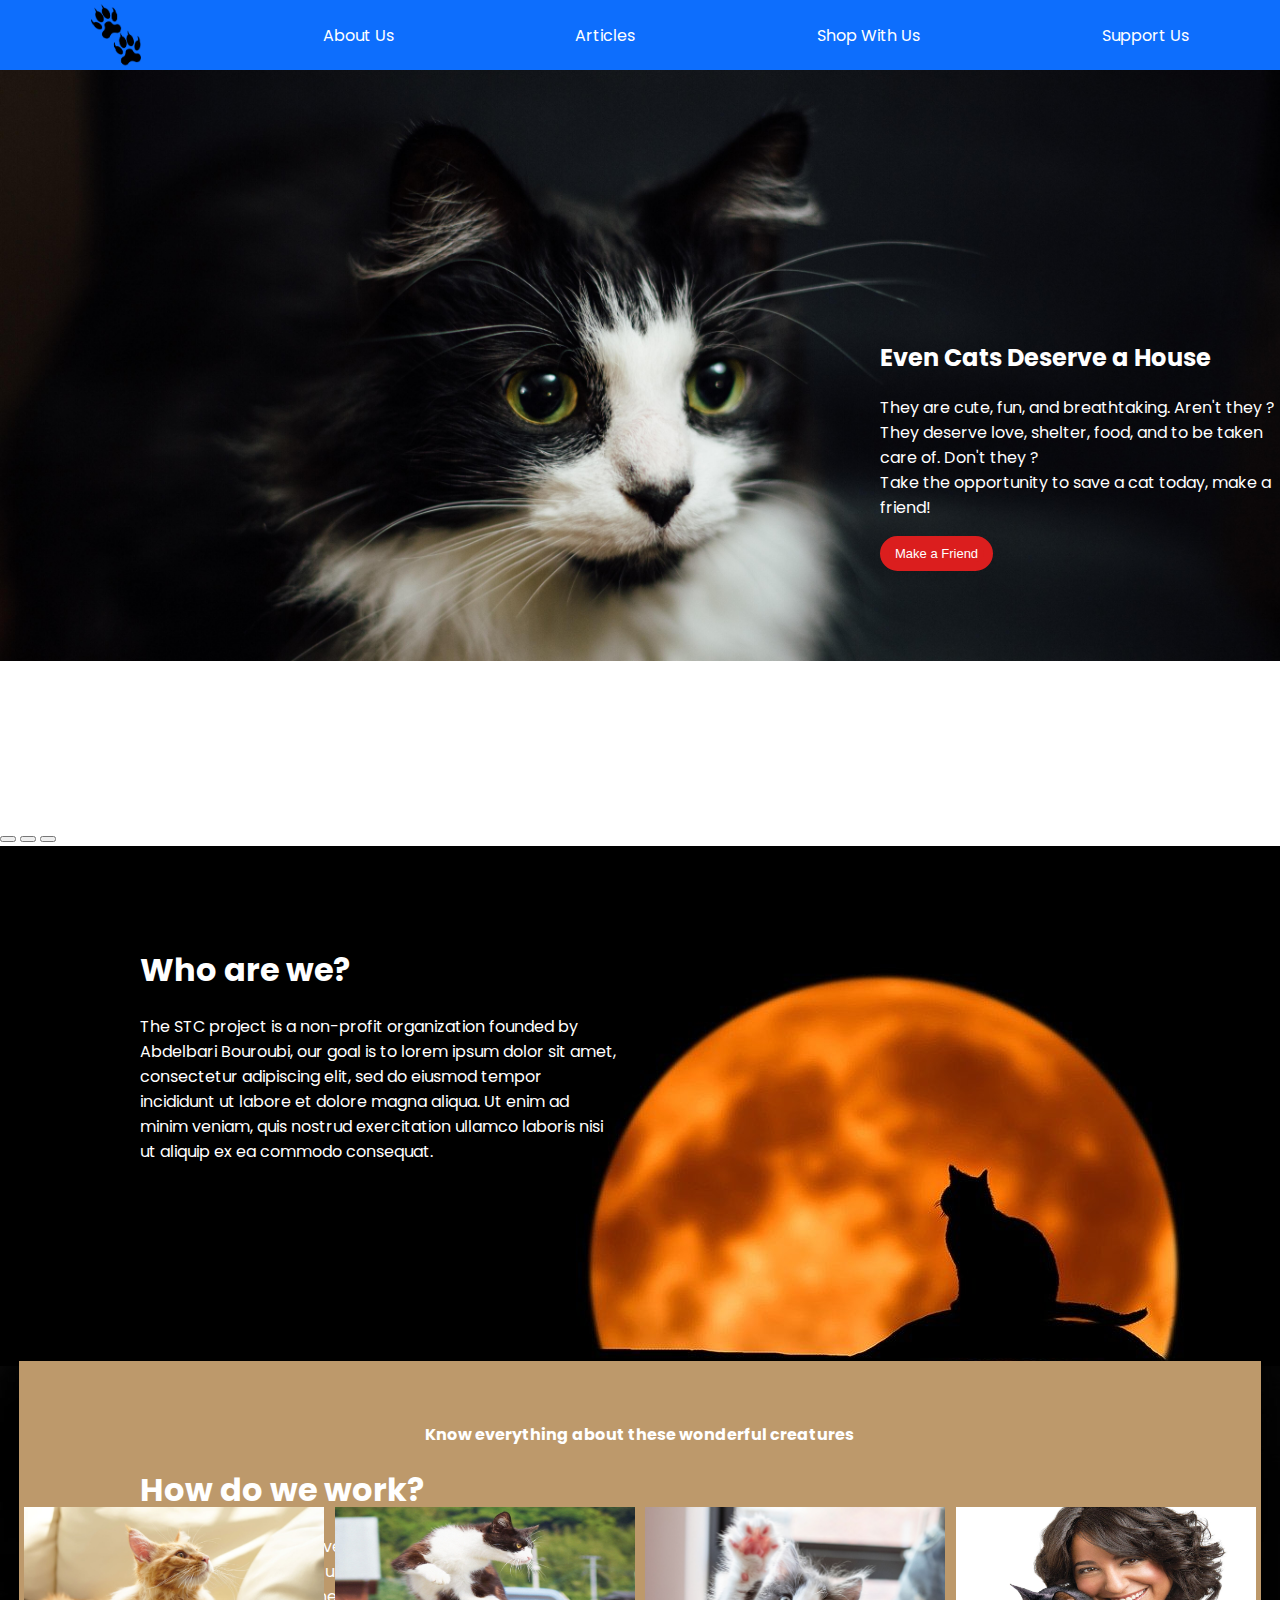
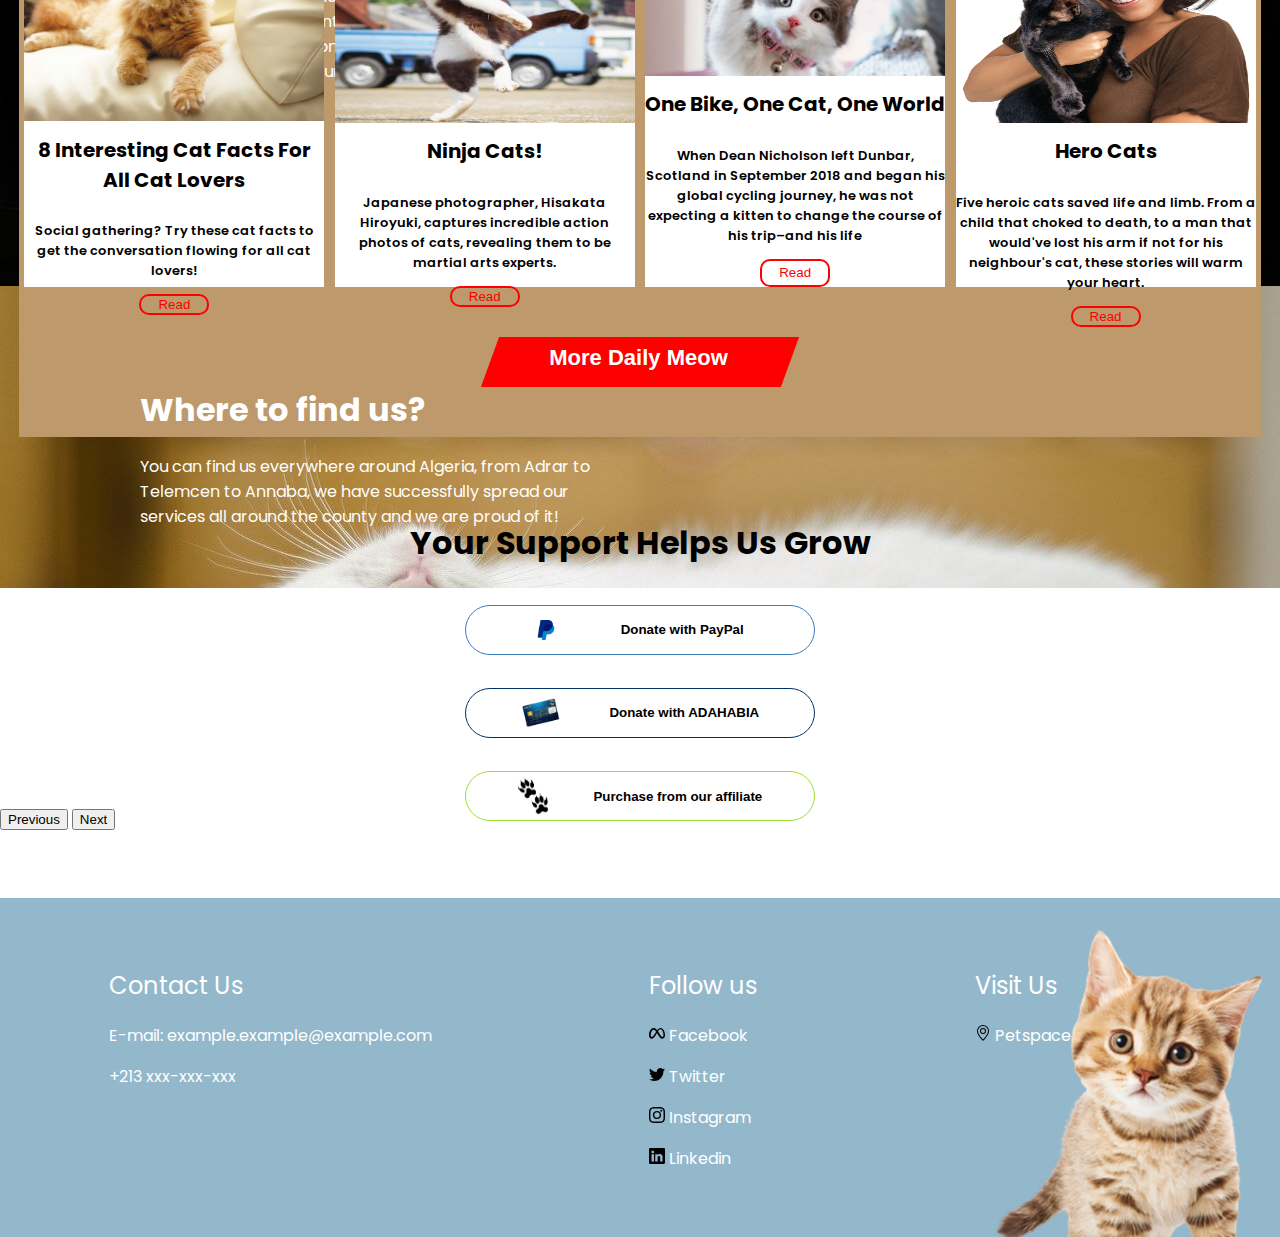
<file: index.html>
<html>
  <head>
    <title>STC project</title>
    <link
      href="https://cdn.jsdelivr.net/npm/bootstrap@5.1.3/dist/css/bootstrap.min.css"
      rel="stylesheet"
      integrity="sha384-1BmE4kWBq78iYhFldvKuhfTAU6auU8tT94WrHftjDbrCEXSU1oBoqyl2QvZ6jIW3"
      crossorigin="anonymous"
    />
    <link rel="icon" href="images/icon.png" />
    <link rel="stylesheet" href="index.css" />
    <link rel="stylesheet" href="footer.css" />
    <link rel="preconnect" href="https://fonts.googleapis.com" />
    <link rel="preconnect" href="https://fonts.gstatic.com" crossorigin />
    <link
      href="https://fonts.googleapis.com/css2?family=Poppins&display=swap"
      rel="stylesheet"
    />
  </head>

  <body>
    <div class="head">
      <nav>
        <a href="index.html">
          <img style="width: 50px" src="images/paws.png" alt="" />
        </a>
        <a class="navcontent" href="#aboutus">About Us</a>
        <a class="navcontent" href="#Articles">Articles</a>
        <a class="navcontent" href="shop.html">Shop With Us</a>
        <a class="navcontent" href="#supportus">Support Us</a>
      </nav>
      <div class="headtwo">
        <h2 style="color: white">Even Cats Deserve a House</h2>
        <p style="color: white">
          They are cute, fun, and breathtaking. Aren't they ?
          <br />
          They deserve love, shelter, food, and to be taken care of. Don't they
          ?
          <br />
          Take the opportunity to save a cat today, make a friend!
        </p>
        <button
          onclick="window.location.href = 'animal-list.html'"
          class="friend"
        >
          Make a Friend
        </button>
      </div>
    </div>

    <!--about us page-->

    <div id="aboutus">
      <div
        id="carouselExampleIndicators"
        class="carousel slide"
        data-bs-ride="carousel"
      >
        <div class="carousel-indicators">
          <button
            type="button"
            data-bs-target="#carouselExampleIndicators"
            data-bs-slide-to="0"
            class="active"
            aria-current="true"
            aria-label="Slide 1"
          ></button>
          <button
            type="button"
            data-bs-target="#carouselExampleIndicators"
            data-bs-slide-to="1"
            aria-label="Slide 2"
          ></button>
          <button
            type="button"
            data-bs-target="#carouselExampleIndicators"
            data-bs-slide-to="2"
            aria-label="Slide 3"
          ></button>
        </div>
        <div class="carousel-inner">
          <div class="carousel-item active">
            <div
              style="
                background-image: url(images/aboutus/moon.jpg);
                width: 100%;
                height: 100%;
                color: white;
              "
            >
              <h1 style="margin: 0px 0 0 140px; padding: 100px 0 0 0">
                Who are we?
              </h1>
              <p style="margin: 20px 0 0 140px; width: 480px">
                The STC project is a non-profit organization founded by
                Abdelbari Bouroubi, our goal is to lorem ipsum dolor sit amet,
                consectetur adipiscing elit, sed do eiusmod tempor incididunt ut
                labore et dolore magna aliqua. Ut enim ad minim veniam, quis
                nostrud exercitation ullamco laboris nisi ut aliquip ex ea
                commodo consequat.
              </p>
            </div>
          </div>
          <div class="carousel-item">
            <div
              style="
                background-image: url(images/aboutus/how.jpg);
                width: 100%;
                height: 100%;
                color: white;
              "
            >
              <h1 style="margin: 0px 0 0 140px; padding: 100px 0 0 0">
                How do we work?
              </h1>
              <p style="margin: 20px 0 0 140px; width: 480px">
                We collect stray cats everywhere around Algeria then provide
                them a shelter until someone adopts them, we DO NOT sell them
                and will never encourage such act, we don't get rid of them
                either until they find a partner, we also lorem ipsum dolor sit
                amet, consectetur adipiscing elit, sed do eiusmod tempor
                incididunt ut labore et dolore magna aliqua.
              </p>
            </div>
          </div>
          <div class="carousel-item">
            <div
              style="
                background-image: url(images/aboutus/where.jpg);
                width: 100%;
                height: 100%;
                color: white;
              "
            >
              <h1 style="margin: 0px 0 0 140px; padding: 100px 0 0 0">
                Where to find us?
              </h1>
              <p style="margin: 20px 0 0 140px; width: 480px">
                You can find us everywhere around Algeria, from Adrar to
                Telemcen to Annaba, we have successfully spread our services all
                around the county and we are proud of it!
              </p>
            </div>
          </div>
        </div>
        <button
          class="carousel-control-prev"
          type="button"
          data-bs-target="#carouselExampleIndicators"
          data-bs-slide="prev"
        >
          <span class="carousel-control-prev-icon" aria-hidden="true"></span>
          <span class="visually-hidden">Previous</span>
        </button>
        <button
          class="carousel-control-next"
          type="button"
          data-bs-target="#carouselExampleIndicators"
          data-bs-slide="next"
        >
          <span class="carousel-control-next-icon" aria-hidden="true"></span>
          <span class="visually-hidden">Next</span>
        </button>
      </div>
    </div>

    <div class="news" id="Articles">
      <h4 style="text-align: center; color: white">
        Know everything about these wonderful creatures
      </h4>
      <div class="newsletter">
        <!-- first -->
        <div class="news1">
          <img style="width: 100%; height: 216px" src="images/news/cat.jpg" />
          <h1 style="font-weight: bold; font-size: 20px; text-align: center">
            8 Interesting Cat Facts For All Cat Lovers
          </h1>
          <p style="text-align: center; font-size: 13px; font-weight: 600">
            Social gathering? Try these cat facts to get the conversation
            flowing for all cat lovers!
          </p>
          <button
            onclick="window.open('https://moderncat.com/articles/8-interesting-cat-facts-for-all-cat-lovers/')"
            style="
              border: solid red 2px;
              border-radius: 10px;
              background-color: transparent;
              width: 70px;
              height: 35px;
              color: red;
            "
          >
            Read
          </button>
        </div>
        <!-- second -->
        <div class="news1">
          <img style="width: 100%; height: 216px" src="images/news/ninja.jpg" />
          <h1 style="font-weight: bold; font-size: 20px; text-align: center">
            Ninja Cats!
          </h1>
          <p style="text-align: center; font-size: 13px; font-weight: 600">
            Japanese photographer, Hisakata Hiroyuki, captures incredible action
            photos of cats, revealing them to be martial arts experts.
          </p>
          <button
            onclick="window.open('https://moderncat.com/articles/ninja-cats/')"
            style="
              border: solid red 2px;
              border-radius: 10px;
              background-color: transparent;
              width: 70px;
              height: 35px;
              color: red;
            "
          >
            Read
          </button>
        </div>
        <!-- third -->
        <div class="news1">
          <img style="width: 100%; height: 216px" src="images/news/bike.jpg" />
          <h1 style="font-weight: bold; font-size: 20px; text-align: center">
            One Bike, One Cat, One World
          </h1>
          <p style="text-align: center; font-size: 13px; font-weight: 600">
            When Dean Nicholson left Dunbar, Scotland in September 2018 and
            began his global cycling journey, he was not expecting a kitten to
            change the course of his trip–and his life
          </p>
          <button
            onclick="window.open('https://moderncat.com/articles/one-bike-one-cat-one-world/')"
            style="
              border: solid red 2px;
              border-radius: 10px;
              background-color: transparent;
              width: 70px;
              height: 35px;
              color: red;
            "
          >
            Read
          </button>
        </div>
        <!-- forth -->
        <div class="news1">
          <img style="width: 100%; height: 216px" src="images/news/hero.jpg" />
          <h1 style="font-weight: bold; font-size: 20px; text-align: center">
            Hero Cats
          </h1>
          <p style="text-align: center; font-size: 13px; font-weight: 600">
            Five heroic cats saved life and limb. From a child that choked to
            death, to a man that would've lost his arm if not for his
            neighbour's cat, these stories will warm your heart.
          </p>
          <button
            style="
              border: solid red 2px;
              border-radius: 10px;
              background-color: transparent;
              width: 70px;
              height: 35px;
              color: red;
            "
            onclick="window.open('https://moderncat.com/articles/hero-cats/')"
          >
            Read
          </button>
        </div>
      </div>
      <div class="newsbtn">
        <button
          onclick="window.open('https://moderncat.com/articles/category/daily-meow/')"
        ></button>
      </div>
    </div>

    <!--support us-->

    <div id="supportus">
      <h1 style="text-align: center; padding: 60px 0 0 0">
        Your Support Helps Us Grow
      </h1>
      <div
        style="
          display: flex;
          flex-direction: column;
          align-items: center;
          justify-content: space-around;
          background-color: white;
          width: 100%;
          height: 250px;
          margin: 20px 0 60px 0;
        "
      >
        <button class="paypal-btn">
          <img
            src="images/donate/paypal.png"
            style="height: auto; width: 20px"
          />
          Donate with PayPal
        </button>
        <button class="dahabia-btn">
          <img
            src="images/donate/dahabia.png"
            style="height: auto; width: 40px"
          />
          Donate with ADAHABIA
        </button>
        <button onclick="window.open('shop.html')" class="aff-btn">
          <img src="images/paws.png" style="height: auto; width: 30px" />
          Purchase from our affiliate
        </button>
      </div>
    </div>

    <!-- support us modal-->

    <!-- PAYPAL -->

    <div class="suppmodal-bg">
      <div class="suppmodal">
        <span class="suppmodal-close">X</span>
        <h4 style="padding: 50px 0 0 0">
          We appreciate every little support !
        </h4>
        <div class="supp-inpt">
          <div>
            <label for="name">Enter your beautiful name</label>
            <input type="text" />
          </div>
          <div>
            <label for="text">Leave a Note</label>
            <input type="text" />
          </div>
          <div>
            <label for="text">Amount in USD</label>
            <input type="number" />
          </div>
        </div>
        <div class="supp-btn">
          <button
            style="
              width: 100%;
              height: 100%;
              border-radius: 10px;
              border: none;
              background-color: #ffc439;
            "
          >
            <img src="images/donate/paypal-logo.png" style="width: 100px" />
          </button>
        </div>
      </div>
    </div>

    <!-- EDAHABIA -->

    <div class="suppmodal-bg-dh">
      <div class="suppmodal-dh">
        <span class="suppmodal-close-dh">X</span>
        <h4 style="padding: 50px 0 0 0">
          We appreciate every little support !
        </h4>
        <div class="supp-inpt-dh">
          <div>
            <label for="name">Holder Name</label>
            <input type="text" />
          </div>
          <div>
            <label for="text">Leave a Note</label>
            <input type="text" />
          </div>
          <div>
            <label for="text">Amount in DZD</label>
            <input type="number" />
          </div>
          <div>
            <label for="text">Card Number</label>
            <input type="number" />
          </div>
          <div>
            <label for="text">mm/yy</label>
            <input style="width: 70px" type="number" />
            <label for="text">CVV</label>
            <input style="width: 70px" type="number" />
          </div>
        </div>
        <div class="supp-btn">
          <button
            style="
              width: 100%;
              height: 100%;
              border-radius: 10px;
              border: none;
              background-color: #4948464d;
            "
          >
            <img src="images/donate/card.png" style="width: 50px" />
          </button>
        </div>
      </div>
    </div>

    <!--footer-->

    <footer>
      <div class="foot">
        <h2 style="color: white; font-weight: 400">Contact Us</h2>
        <p style="color: white; font-weight: 400">
          E-mail: example.example@example.com
        </p>
        <p style="color: white; font-weight: 400">+213 xxx-xxx-xxx</p>
      </div>
      <div class="foot">
        <h2 style="color: white; font-weight: 400">Follow us</h2>
        <p>
          <img src="images/meta.svg" alt="" />
          <a
            style="
              text-decoration: none;

              color: white;
            "
            href="https://www.facebook.com/"
            >Facebook</a
          >
        </p>
        <p>
          <img src="images/twitter.svg" alt="" />
          <a
            style="
              text-decoration: none;

              color: white;
            "
            href="https://twitter.com/"
            >Twitter</a
          >
        </p>
        <p>
          <img src="images/instagram.svg" alt="" />
          <a
            style="
              text-decoration: none;

              color: white;
            "
            href="https://www.instagram.com/?hl=fr"
            >Instagram</a
          >
        </p>
        <p>
          <img src="images/linkedin.svg" alt="" />
          <a
            style="
              text-decoration: none;

              color: white;
            "
            href="https://fr.linkedin.com/"
            >Linkedin</a
          >
        </p>
      </div>
      <div class="foot">
        <h2 style="color: white; font-weight: 400">Visit Us</h2>
        <p>
          <img src="images/geo-alt.svg" alt="" />
          <a
            style="
              text-decoration: none;

              color: white;
            "
            href="https://www.google.com/maps/?hl=fr"
            >Petspace</a
          >
        </p>
      </div>
    </footer>
    <script
      src="https://cdn.jsdelivr.net/npm/bootstrap@5.1.3/dist/js/bootstrap.bundle.min.js"
      integrity="sha384-ka7Sk0Gln4gmtz2MlQnikT1wXgYsOg+OMhuP+IlRH9sENBO0LRn5q+8nbTov4+1p"
      crossorigin="anonymous"
    ></script>
    <script src="script.js"></script>
  </body>
</html>
</file>
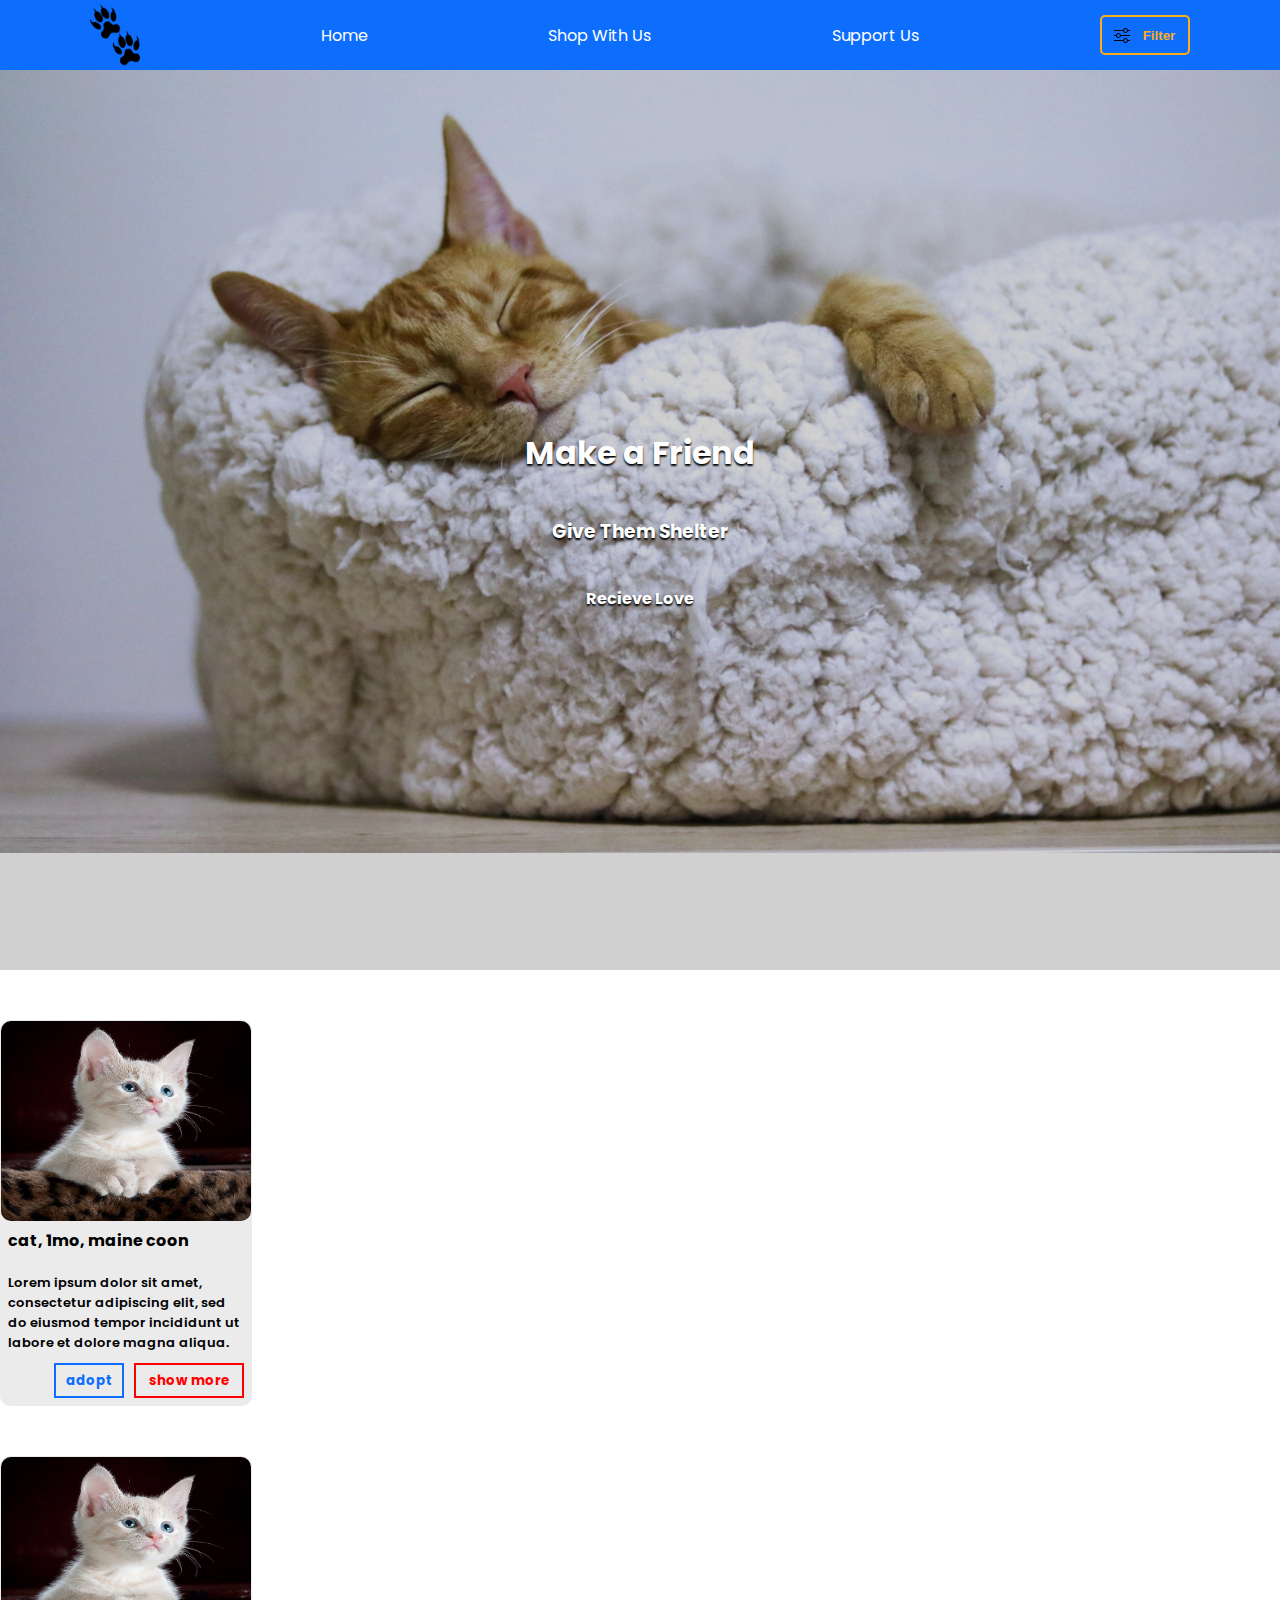
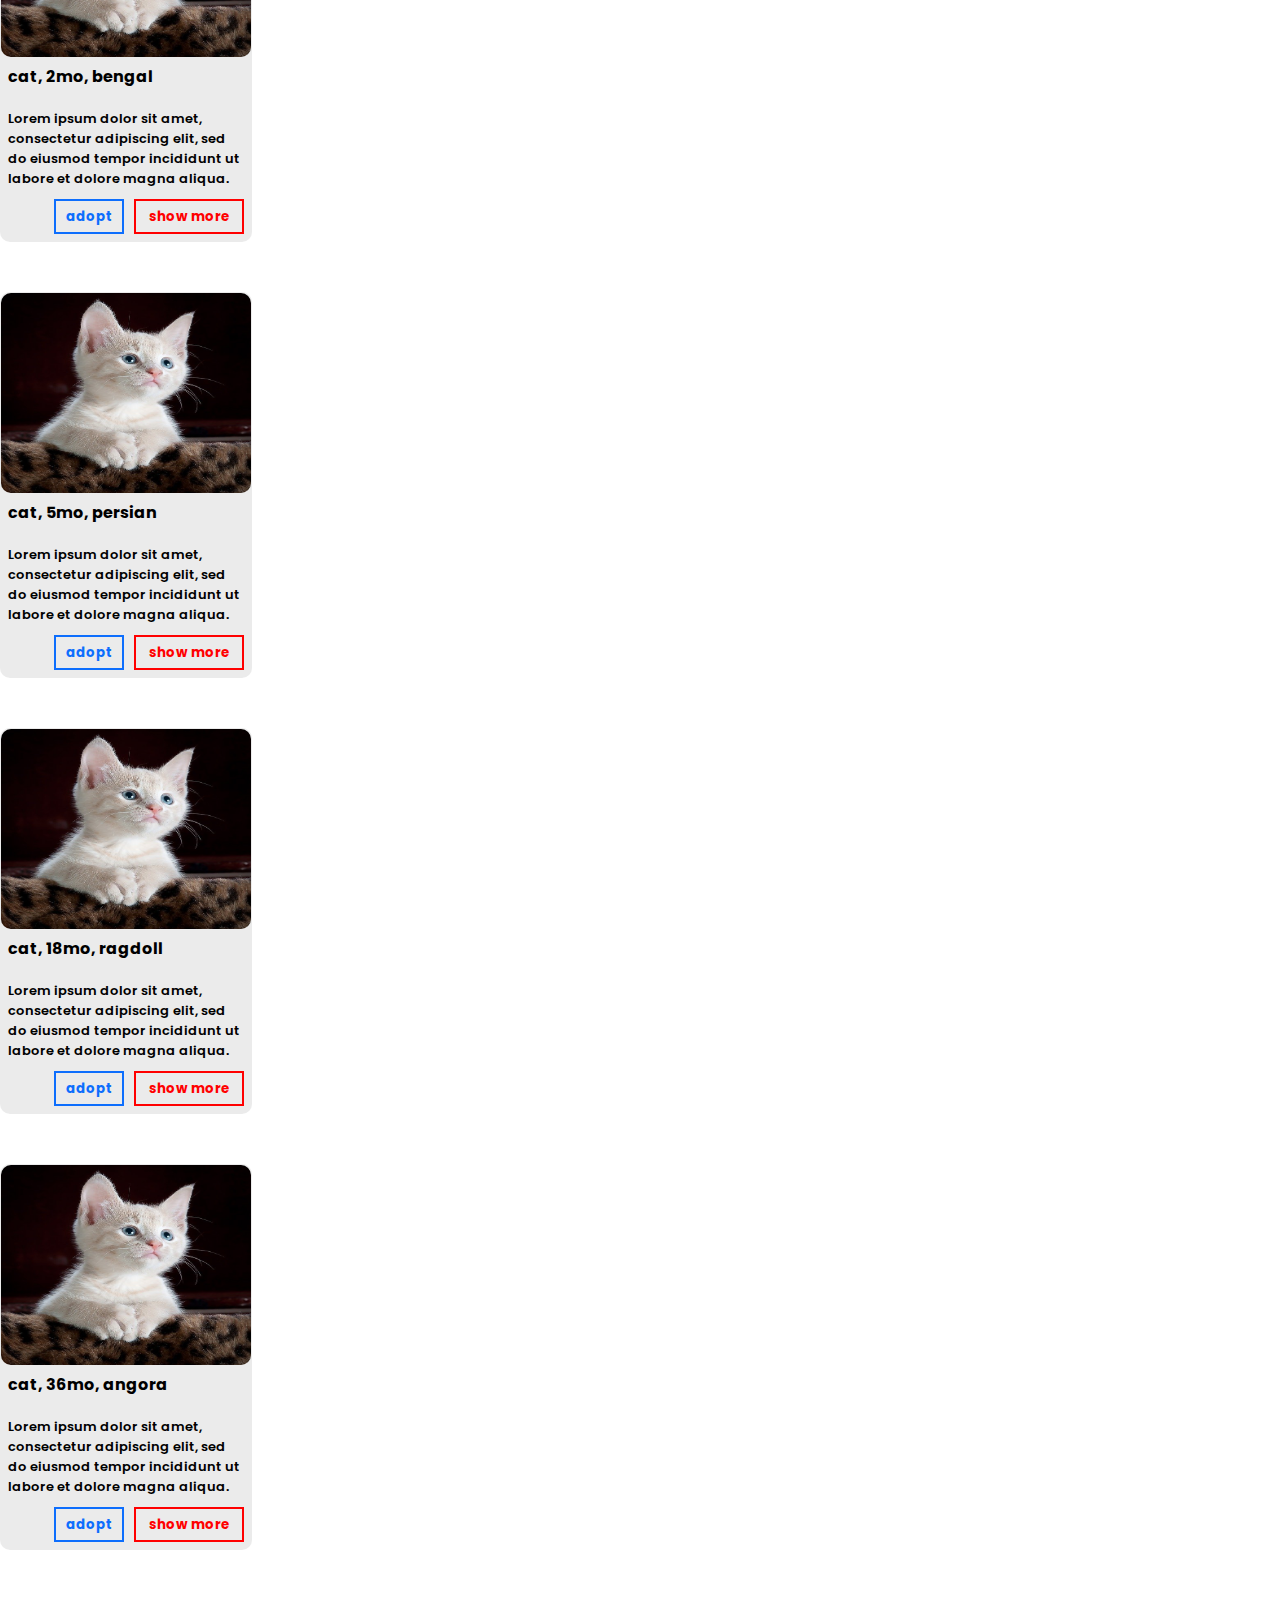
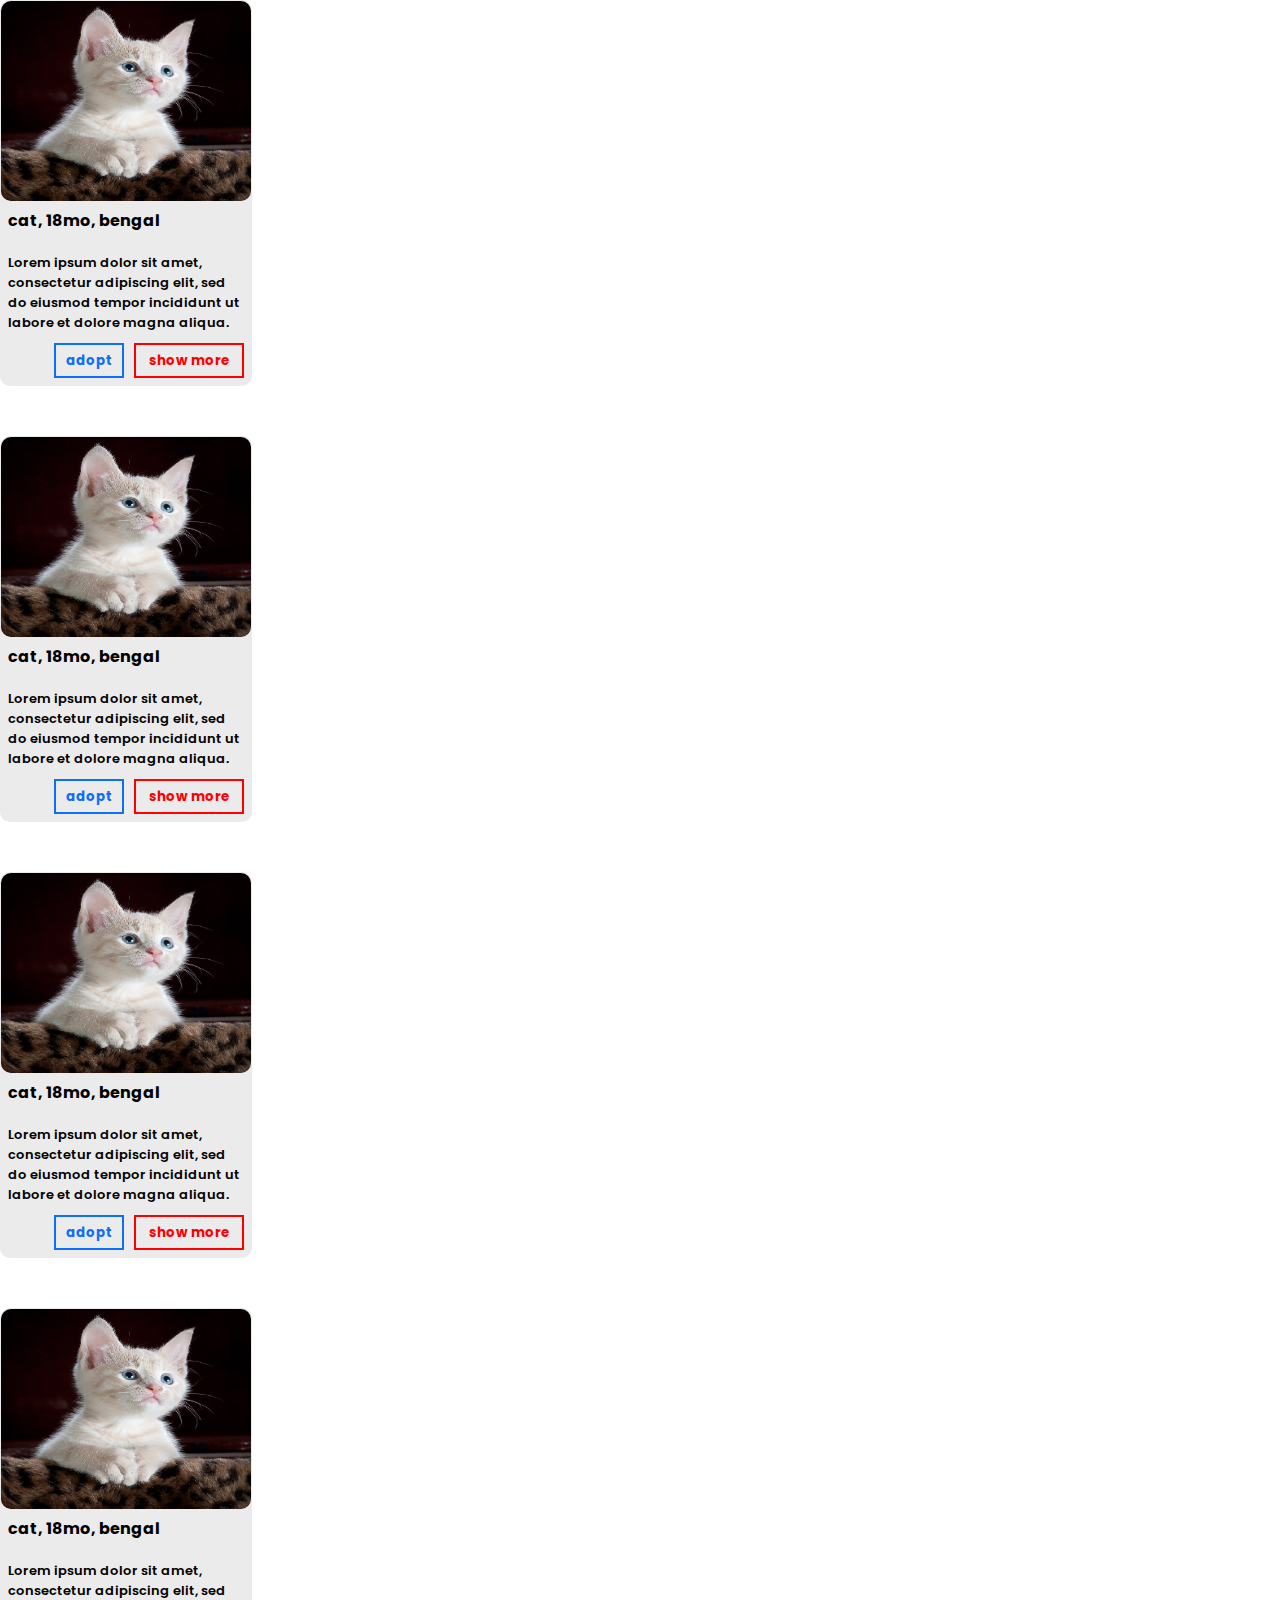
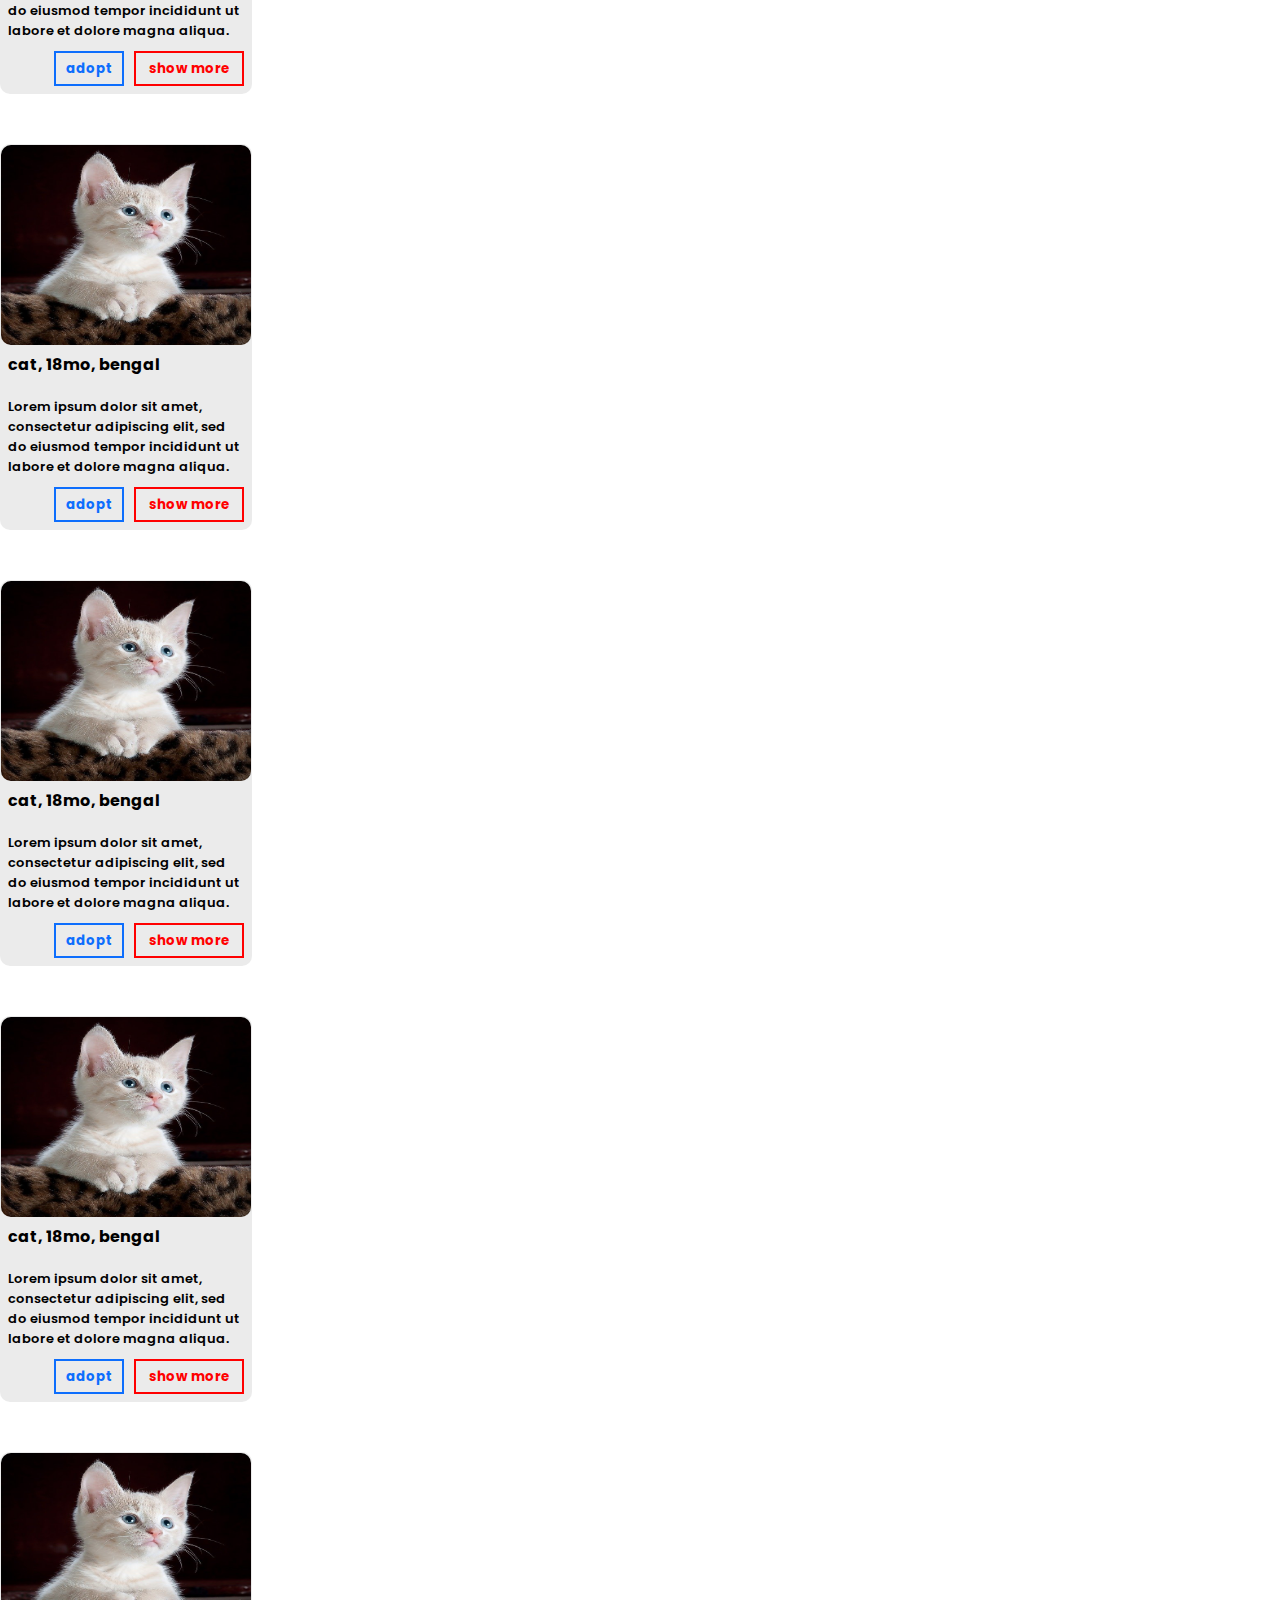
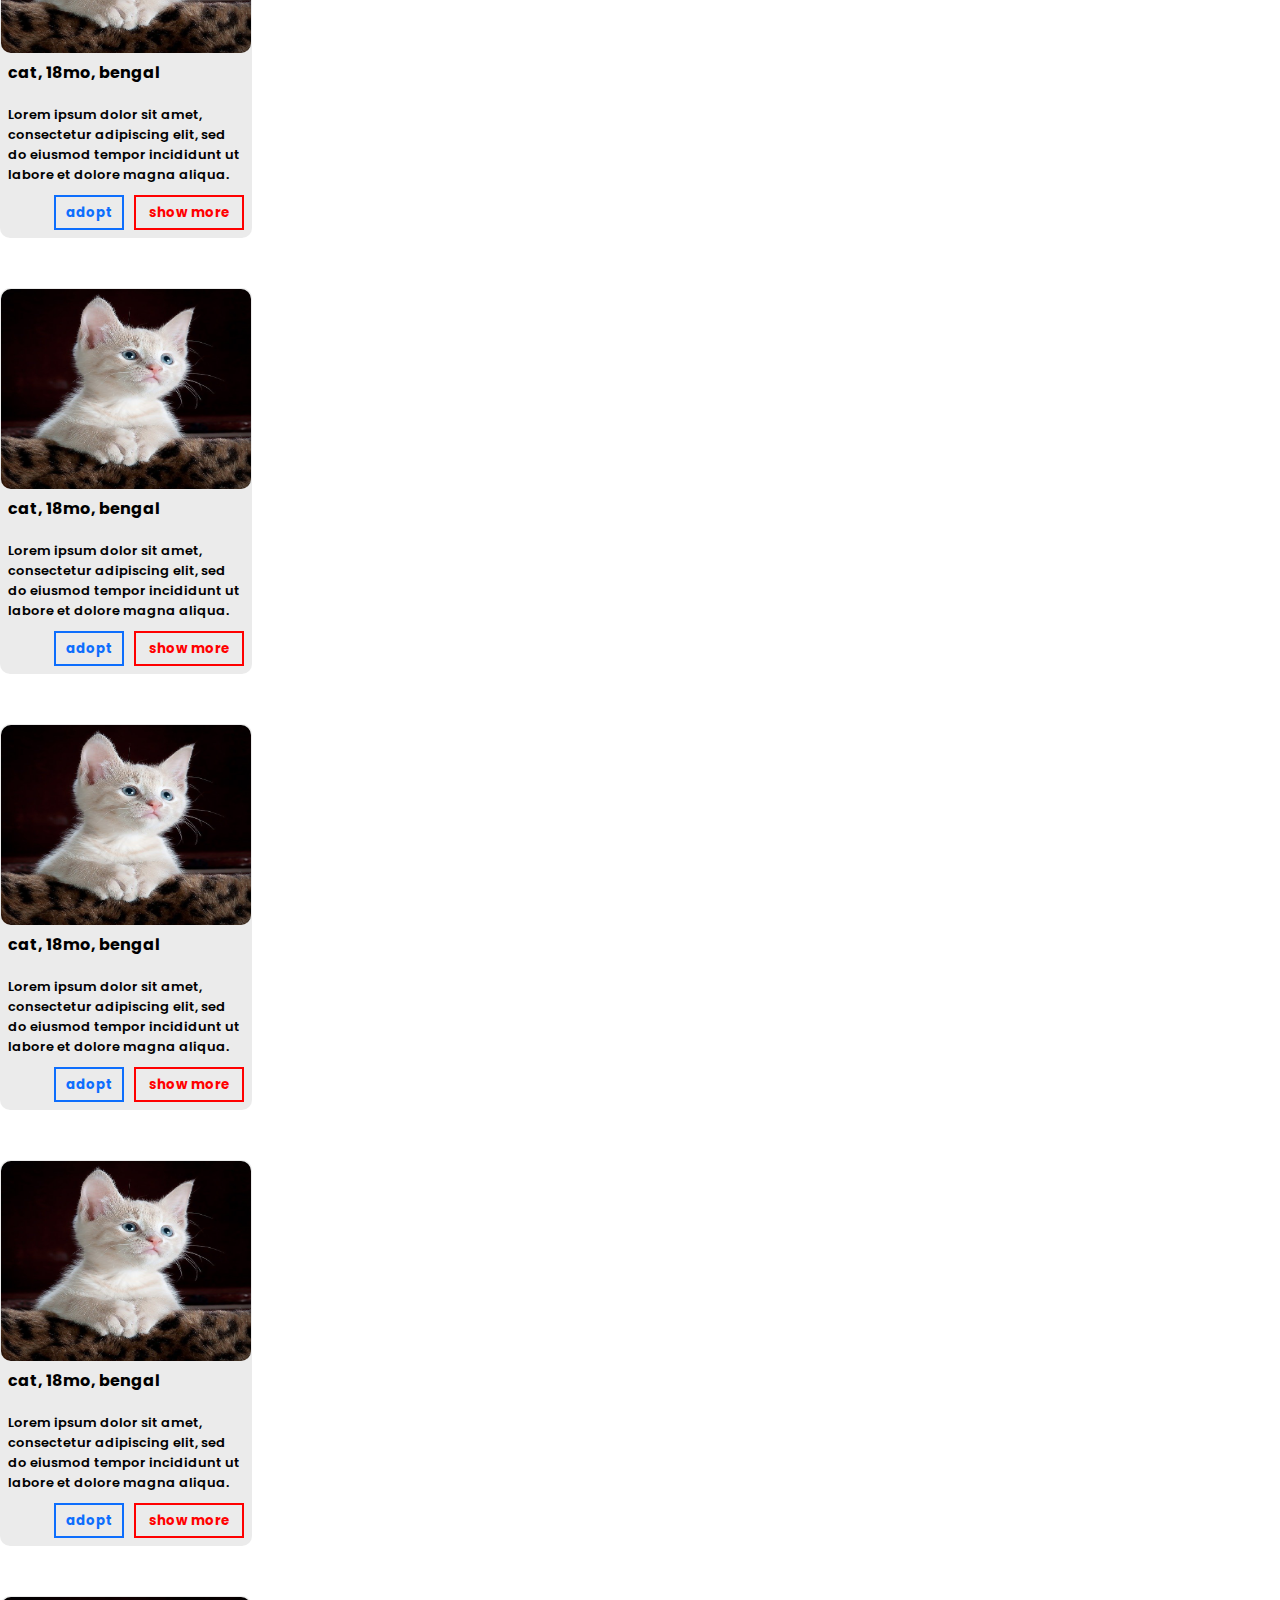
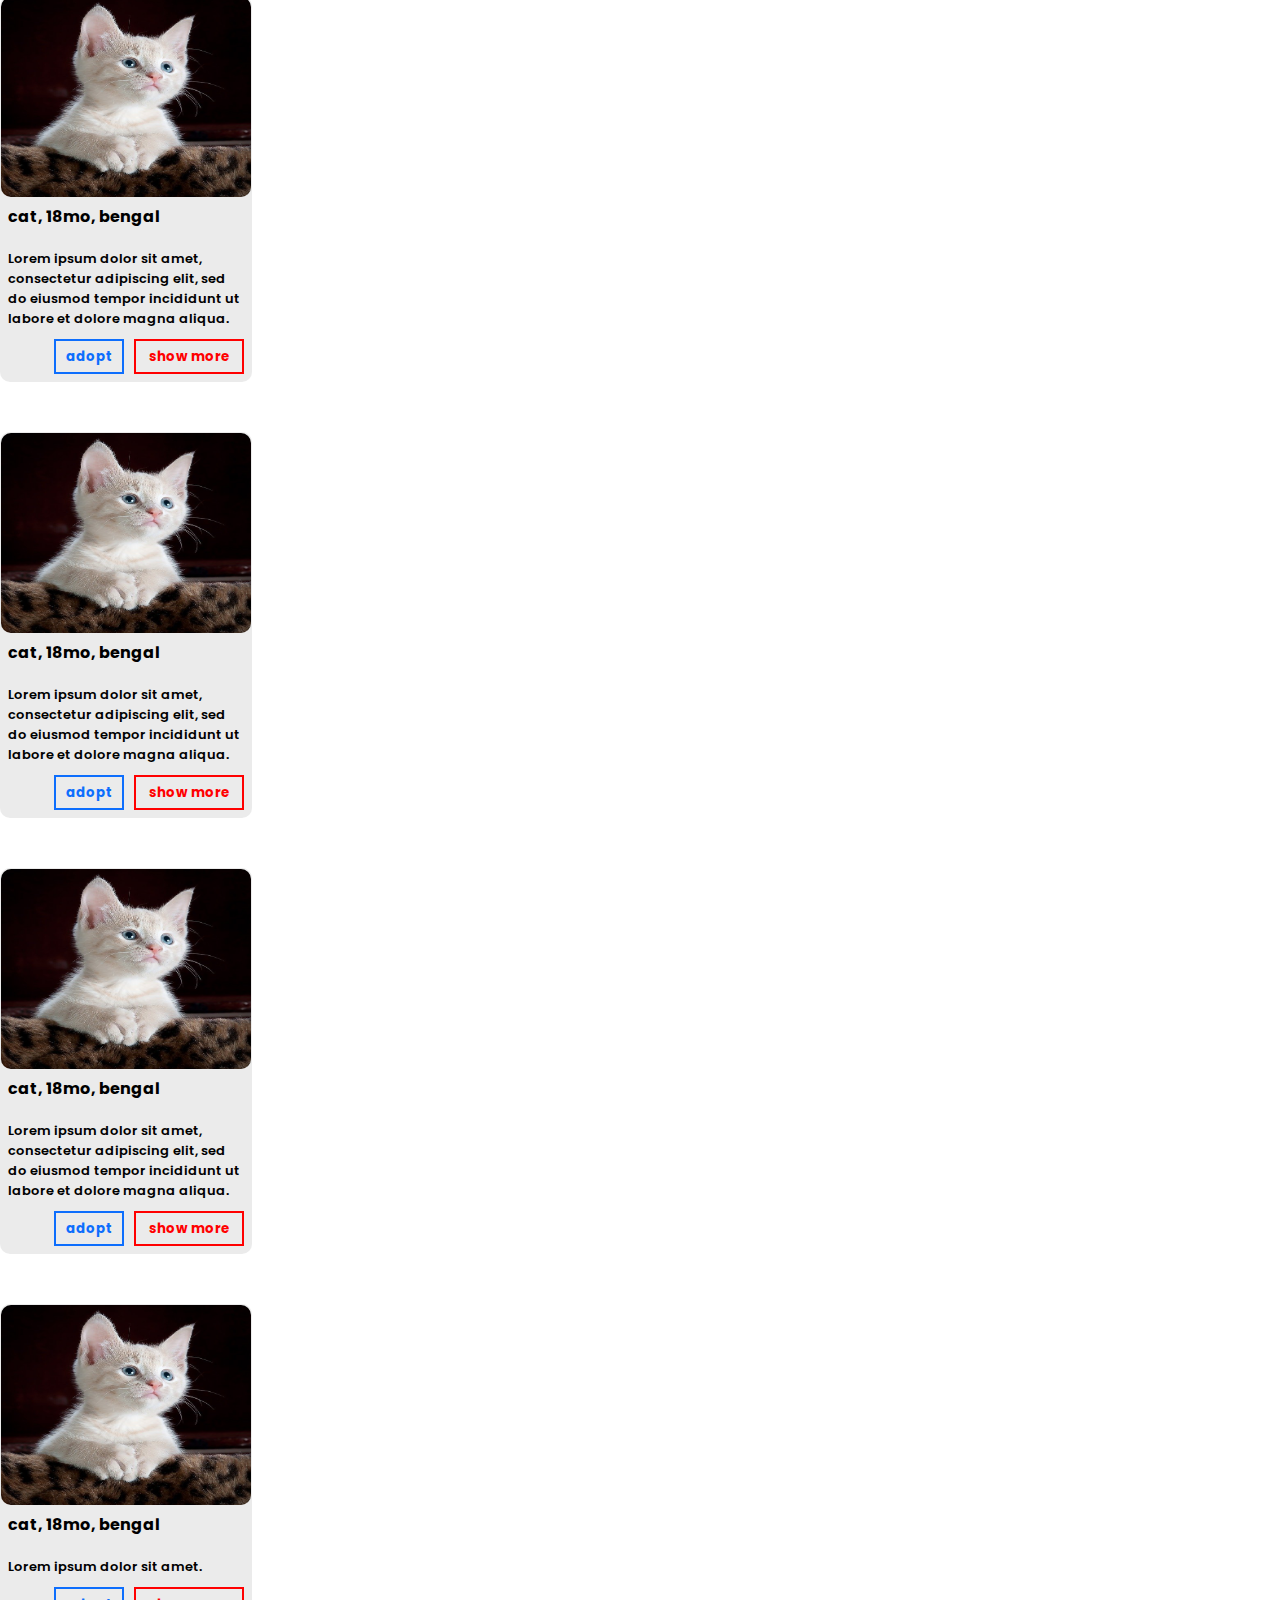
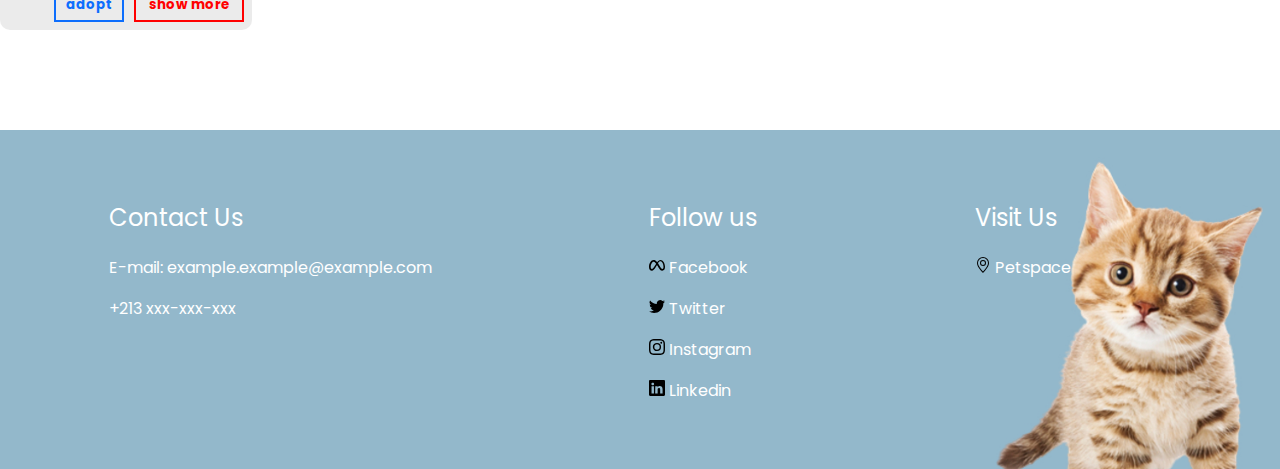
<file: animal-list.html>
<html>
  <head>
    <title>STC project</title>
    <link
      href="https://cdn.jsdelivr.net/npm/bootstrap@5.1.3/dist/css/bootstrap.min.css"
      rel="stylesheet"
      integrity="sha384-1BmE4kWBq78iYhFldvKuhfTAU6auU8tT94WrHftjDbrCEXSU1oBoqyl2QvZ6jIW3"
      crossorigin="anonymous"
    />
    <link rel="icon" href="images/icon.png" />
    <link rel="stylesheet" href="animal-list.css" />
    <link rel="stylesheet" href="footer.css" />
    <link rel="preconnect" href="https://fonts.googleapis.com" />
    <link rel="preconnect" href="https://fonts.gstatic.com" crossorigin />
    <link
      href="https://fonts.googleapis.com/css2?family=Poppins&display=swap"
      rel="stylesheet"
    />
  </head>

  <body>
    <nav>
      <img style="width: 50px" src="images/paws.png" alt="" />
      <a class="navcontent" href="index.html">Home</a>
      <a class="navcontent" href="shop.html">Shop With Us</a>
      <a class="navcontent" href="index.html#supportus">Support Us</a>
      <button class="filter">
        <img src="images/sliders.svg" alt="" />
        <span style="color: rgb(255, 173, 21); font-weight: 600">Filter</span>
      </button>
    </nav>

    <div class="head">
      <div class="face">
        <h1 class="text">Make a Friend</h1>
        <h3 class="text">Give Them Shelter</h3>
        <h4 class="text">Recieve Love</h4>
      </div>
    </div>

    <!--modal-->

    <div class="modal-bg">
      <div class="modal">
        <span class="close">X</span>
        <h4
          style="position: absolute; top: 10px; left: 50px; padding-top: 20px"
        >
          - To navigate better, please set your desired filters:
        </h4>
        <div class="options">
          <div>
            <label for="age" style="font-weight: bold">- Age (months):</label>
            <input type="number" />
          </div>
          <div>
            <label for="breed" style="font-weight: bold">- Breed:</label>
            <input type="text" />
          </div>
          <div>
            <label for="sex" style="font-weight: bold">- Sex:</label>
            <select name="type" id="">
              <option value="none"></option>
              <option value="male">male</option>
              <option value="female">female</option>
            </select>
          </div>
          <div>
            <label for="vaccinated" style="font-weight: bold"
              >- Vaccinated:</label
            >
            <select name="vaccine" id="">
              <option value="none"></option>
              <option value="yes">yes</option>
              <option value="no">no</option>
            </select>
          </div>
          <div>
            <div style="display: flex; justify-content: space-between">
              <label for="less" style="font-weight: bold">Less Liked</label>
              <label for="most" style="font-weight: bold">Most Liked</label>
            </div>
            <div style="width: 100%">
              <input type="range" min="1" max="100" value="50" class="slider" />
            </div>
          </div>
        </div>
        <div class="apply-remove">
          <button class="apply">Apply</button>
          <button class="remove">Remove</button>
        </div>
      </div>
    </div>

    <!--animal list-->

    <div class="container cat-cards">
      <div class="row" id="catContainer"></div>
    </div>

    <!--footer-->

    <footer>
      <div class="foot">
        <h2 style="color: white; font-weight: 400">Contact Us</h2>
        <p style="color: white; font-weight: 400">
          E-mail: example.example@example.com
        </p>
        <p style="color: white; font-weight: 400">+213 xxx-xxx-xxx</p>
      </div>
      <div class="foot">
        <h2 style="color: white; font-weight: 400">Follow us</h2>
        <p>
          <img src="images/meta.svg" alt="" />
          <a
            style="
              text-decoration: none;

              color: white;
            "
            href="https://www.facebook.com/"
            >Facebook</a
          >
        </p>
        <p>
          <img src="images/twitter.svg" alt="" />
          <a
            style="
              text-decoration: none;

              color: white;
            "
            href="https://twitter.com/"
            >Twitter</a
          >
        </p>
        <p>
          <img src="images/instagram.svg" alt="" />
          <a
            style="
              text-decoration: none;

              color: white;
            "
            href="https://www.instagram.com/?hl=fr"
            >Instagram</a
          >
        </p>
        <p>
          <img src="images/linkedin.svg" alt="" />
          <a
            style="
              text-decoration: none;

              color: white;
            "
            href="https://fr.linkedin.com/"
            >Linkedin</a
          >
        </p>
      </div>
      <div class="foot">
        <h2 style="color: white; font-weight: 400">Visit Us</h2>
        <p>
          <img src="images/geo-alt.svg" alt="" />
          <a
            style="
              text-decoration: none;

              color: white;
            "
            href="https://www.google.com/maps/?hl=fr"
            >Petspace</a
          >
        </p>
      </div>
    </footer>
    <script
      src="https://cdn.jsdelivr.net/npm/bootstrap@5.1.3/dist/js/bootstrap.bundle.min.js"
      integrity="sha384-ka7Sk0Gln4gmtz2MlQnikT1wXgYsOg+OMhuP+IlRH9sENBO0LRn5q+8nbTov4+1p"
      crossorigin="anonymous"
    ></script>
    <script src="animal-list.js"></script>
  </body>
</html>
</file>
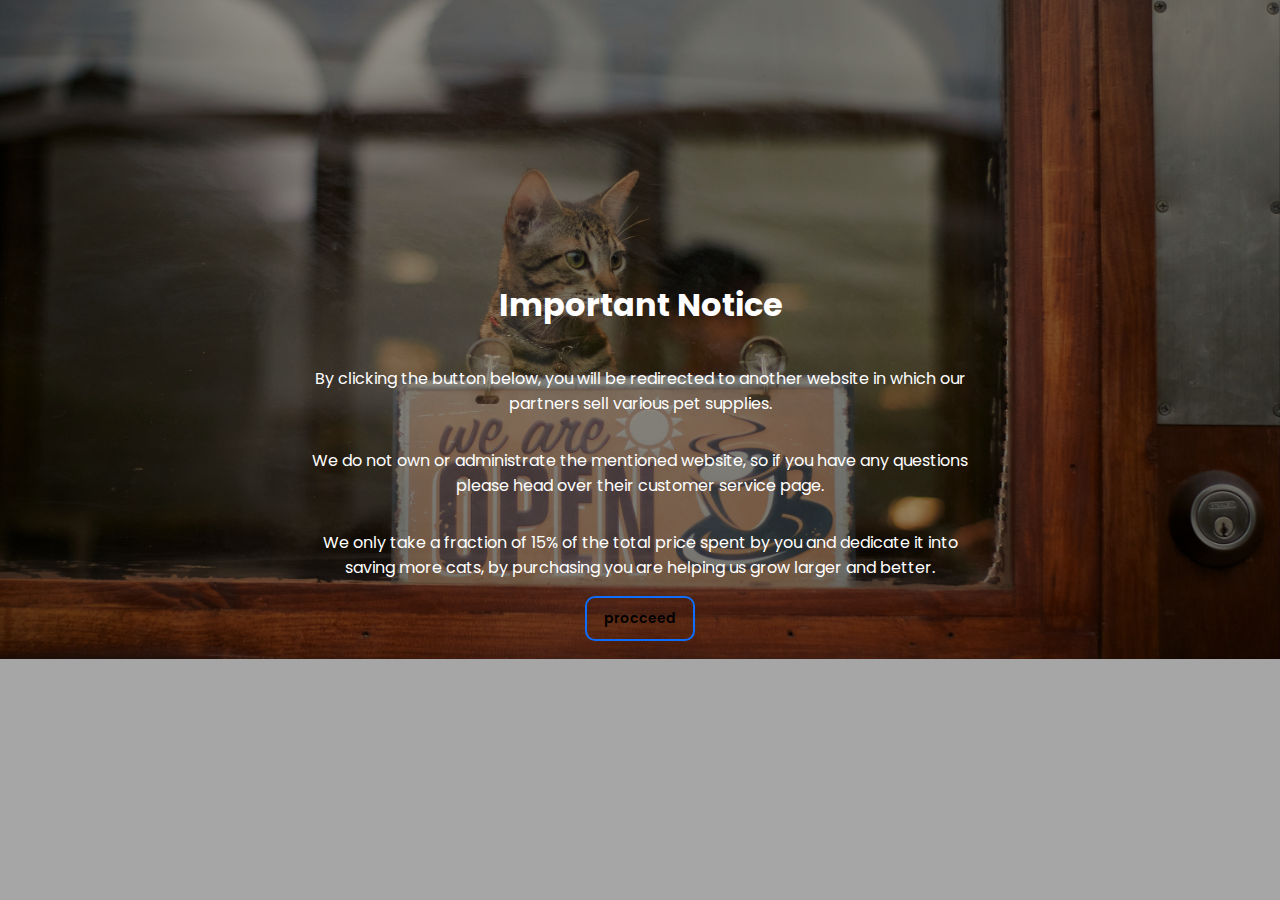
<file: shop.html>
<html>
  <head>
    <title>STC project</title>
    <link rel="icon" href="images/icon.png" />
    <link rel="stylesheet" href="shop.css" />
    <link rel="stylesheet" href="footer.css" />
    <link rel="preconnect" href="https://fonts.googleapis.com" />
    <link rel="preconnect" href="https://fonts.gstatic.com" crossorigin />
    <link
      href="https://fonts.googleapis.com/css2?family=Poppins&display=swap"
      rel="stylesheet"
    />
  </head>

  <body>
    <div>
      <h1>Important Notice</h1>
      <p>
        By clicking the button below, you will be redirected to another website in
        which our partners sell various pet supplies.
      </p>
      <p>
        We do not own or administrate the mentioned website, so if you have any
        questions please head over their customer service page.
      </p>
      <p>
        We only take a fraction of 15% of the total price spent by you and
        dedicate it into saving more cats, by purchasing you are helping us grow
        larger and better.
      </p>
      <button onclick="window.open('https://www.zooplus.com/shop/cats')">
        procceed
      </button>
    </div>
  </body>
</html>
</file>
<file: index.css>
body,
html {
  padding: 0 !important;
  margin: 0 !important;
  scroll-behavior: smooth;
  font-family: "Poppins", sans-serif;
}
.head {
  background-image: url(images/background.jpg);
  background-size: 100%;
  background-repeat: no-repeat;
}
nav {
  display: flex;
  width: 100%;
  height: 70px;
  justify-content: space-around;
  align-items: center;
  background-color: #0d6efd;
}
.navcontent {
  text-decoration: none;
  color: white;
}
.headtwo {
  padding-top: 250px;
  padding-left: 880px;
}
.friend {
  background-color: rgb(219, 30, 30);
  color: white;
  border-style: solid;
  border-color: rgb(219, 30, 30);
  border-radius: 30px;
  border-width: 9px;
  margin-bottom: 250px;
  cursor: pointer;
  font-size: 13px;
}
.friend:hover {
  transition: 290ms ease-in-out;
  transform: scale(1.1);
}
.carousel {
  height: 520px;
}
.carobg {
  width: 100%;
  height: 100%;
}
.news {
  background-color: rgb(189, 153, 107);
  background-size: 100%;
  width: 97%;
  height: auto;
  padding: 40px 0 50px 0;
  margin: 20px 0 0 1.5%;
}
.newsletter {
  display: flex;
  justify-content: space-around;
  margin-top: 60px;
}
.news1 {
  display: flex;
  flex-direction: column;
  align-items: center;
  background-color: white;
  width: 300px;
  height: 380px;
  cursor: pointer;
}
.news1:hover {
  transition: 290ms ease-in-out;
  transform: scale(1.03);
}
.news1 img:hover {
  transition: 290ms ease-in-out;
  transform: scale(1.03);
}
.news1 h1:hover {
  color: #f04a2d;
  transition: 290ms ease-in-out;
  transform: scale(1.03);
}
.news1 p:hover {
  transition: 290ms ease-in-out;
  transform: scale(1.05);
}
.news1 button:hover {
  transition: 290ms ease-in-out;
  transform: scale(1.05);
  background-color: red !important;
  color: white !important;
}
.newsbtn {
  display: flex;
  justify-content: center;
  margin: 50px 0 0 0;
}
.newsbtn button {
  border: 0;
  width: 300px;
  height: 50px;
  background-color: red;
  color: white;
  font-weight: bold;
  font-size: 22px;
  transform: skew(-20deg);
}
.newsbtn button::before {
  content: "More Daily Meow";
  position: absolute;
  background-color: transparent;
  z-index: -1;
  top: 8px;
  right: 0;
  bottom: 0;
  left: 0;
  transform: skew(20deg);
}
.newsbtn button:hover {
  background: transparent;
  border: solid 2px red;
  color: red;
}
.paypal-btn {
  border: solid 1px #3b7bbf;
  border-radius: 30px;
  background-color: transparent;
  width: 350px;
  height: 50px;
  display: flex;
  justify-content: space-evenly;
  align-items: center;
  font-weight: bold;
  cursor: pointer;
}
.paypal-btn:hover {
  background-color: #3b7bbf;
  color: white;
  transition: 290ms ease-in-out;
  transform: scale(1.01);
}
.dahabia-btn {
  border: solid 1px #003268;
  border-radius: 30px;
  background-color: transparent;
  width: 350px;
  height: 50px;
  display: flex;
  justify-content: space-evenly;
  align-items: center;
  font-weight: bold;
  cursor: pointer;
}
.dahabia-btn:hover {
  background-color: #003268;
  color: white;
  transition: 290ms ease-in-out;
  transform: scale(1.01);
}
.aff-btn {
  border: solid 1px rgb(153, 224, 47);
  border-radius: 30px;
  background-color: transparent;
  width: 350px;
  height: 50px;
  display: flex;
  justify-content: space-evenly;
  align-items: center;
  font-weight: bold;
  cursor: pointer;
}
.aff-btn:hover {
  background-color: rgb(153, 224, 47);
  color: white;
  transition: 290ms ease-in-out;
  transform: scale(1.01);
}
.suppmodal-bg,
.suppmodal-bg-dh {
  display: flex;
  justify-content: center;
  align-items: center;
  position: fixed;
  top: 0;
  left: 0;
  width: 100%;
  height: 100%;
  background-color: rgb(0, 0, 0, 0.3);
  visibility: hidden;
  opacity: 0;
}
.suppmodal,
.suppmodal-dh {
  background-color: white;
  width: 40%;
  height: 80%;
  border-radius: 10px;
  position: relative;
  display: flex;
  flex-direction: column;
  justify-content: space-between;
  align-items: center;
}
.suppmodal-active,
.suppmodal-active-dh {
  visibility: visible;
  opacity: 1;
}
.suppmodal-close,
.suppmodal-close-dh {
  cursor: pointer;
  position: absolute;
  top: 10px;
  right: 15px;
  font-weight: bolder;
  font-size: 18px;
}
.supp-inpt {
  background: none;
  width: 100%;
  height: 150px;
  display: flex;
  flex-direction: column;
  align-items: flex-end;
  margin: 0 150px 0 0;
  justify-content: space-around;
}
.supp-btn {
  display: flex;
  width: 97%;
  height: 50px;
  margin: 0 0 30px 0;
}
.supp-inpt-dh {
  background: none;
  width: 100%;
  height: 300px;
  display: flex;
  flex-direction: column;
  align-items: flex-end;
  margin: 0 150px 0 0;
  justify-content: space-around;
}
</file>
<file: footer.css>
footer {
    display: flex;
    justify-content: space-around;
    background-image: url(images/footercat.jpg);
    background-size: 100%;
    background-repeat: no-repeat;
    padding-right: 100px;
  }
  .foot {
    display: block;
    margin: 50px 0 50px 0;
  }
</file>
<file: animal-list.css>
body,
html {
  padding: 0 !important;
  margin: 0 !important;
}
body {
  font-family: "Poppins", sans-serif;
}
nav {
  display: flex;
  position: absolute;
  justify-content: space-around;
  align-items: center;
  width: 100%;
  height: 70px;
  background-color: #0d6efd;
}
.navcontent {
  text-decoration: none;
  color: white;
}
.filter {
  display: flex;
  justify-content: space-around;
  align-items: center;
  width: 90px;
  height: 40px;
  background: none;
  border-style: solid;
  border-width: 2px;
  border-color: rgb(255, 173, 21);
  border-radius: 5px;
  cursor: pointer;
}
.filter:hover {
  transition: 290ms ease-in-out;
  transform: scale(1.1);
}
.head {
  padding-top: 70px;
  background-image: url(images/cat\ 2.jpg);
  background-size: 100%;
  background-repeat: no-repeat;
}
.face {
  background-color: rgba(0, 0, 0, 0.185);
  background-size: 100%;
  min-height: 100%;
  display: flex;
  flex-direction: column;
  justify-content: center;
  align-items: center;
  color: white;
  text-shadow: 0 2px 2px black;
}
.text:hover {
  cursor: default;
  transition: 600ms ease-in-out;
  transform: scale(1.2);
}
.modal-bg {
  position: fixed;
  top: 0;
  left: 0;
  width: 100%;
  height: 100%;
  background-color: rgba(0, 0, 0, 0.185);
  display: flex;
  justify-content: center;
  align-items: center;
  visibility: hidden;
  opacity: 0;
}
.modal {
  position: relative;
  background-color: white;
  width: 55%;
  height: 60%;
  border-radius: 30px;
  display: flex;
  flex-direction: column;
  justify-content: space-around;
}
.modal-pop {
  visibility: visible;
  opacity: 1;
}
.close {
  color: rgba(0, 0, 0, 0.7);
  font-weight: 800;
  font-size: 20px;
  position: absolute;
  top: 8px;
  right: 15px;
  cursor: pointer;
}
.options {
  display: flex;
  height: 100%;
  flex-direction: column;
  justify-content: space-around;
  padding: 70px 90px 20px 90px;
}
.slider {
  appearance: round;
  width: 100%;
  height: 25px;
  background: white;
  cursor: pointer;
}
.slider:hover {
  opacity: 1;
}
.apply-remove {
  display: flex;
  justify-content: center;
}
.apply {
  font-family: "Poppins", sans-serif;
  font-weight: bold;
  font-size: 17px;
  border: solid black 1px;
  background-color: #1170ff;
  height: 45px;
  width: 90px;
  margin: 0 10px 20px 0;
  cursor: pointer;
}
.remove {
  font-family: "Poppins", sans-serif;
  font-weight: bold;
  font-size: 17px;
  border: solid black 1px;
  background-color: #1170ff;
  height: 45px;
  width: 90px;
  margin: 0 10px 20px 0;
  cursor: pointer;
}
.apply:hover,
.remove:hover {
  transition: 290ms ease-in-out;
  transform: scale(1.1);
}
.card,
.kitty {
  display: block;
  border: solid transparent 1px;
  border-radius: 10px;
  width: 250px;
  background-color: #5858581f;
  margin: 0px 0 50px 0;
}
.kitty {
  max-height: 200px;
  border-color: transparent;
  border-width: 0px;
  margin: 0 0 0 0;
}
.card-body {
  display: block;
  margin: 7px 7px 7px 7px;
}
.card-btn {
  font-family: "Poppins", sans-serif;
  background-color: transparent;
  border: solid 2px;
  font-weight: bold;
  height: 35px;
}
.adopt {
  border-color: #0d6efd;
  color: #0d6efd;
  width: 70px;
  margin: 0 5px 0 0;
  cursor: pointer;
}
.adopt:hover {
  background-color: #0d6efd;
  color: white;
}
.more {
  border-color: red;
  color: red;
  width: 110px;
  margin: 0 0 0 5px;
  cursor: pointer;
}
.more:hover {
  background-color: red;
  color: white;
}
.cat-cards {
  padding: 50px 0 50px 0;
}
</file>
<file: shop.css>
body,
html {
  padding: 0 !important;
  margin: 0 !important;
  scroll-behavior: smooth;
}
body {
  background-image: url(images/supplies.jpg);
  background-size: 100%;
  background-repeat: no-repeat;
  font-family: "Poppins", sans-serif;
}
div {
  background-color: rgba(0, 0, 0, 0.349);
  background-size: 100%;
  min-height: 100%;
  color: white;
  display: flex;
  flex-direction: column;
  justify-content: center;
  align-items: center;
  padding: 0 300px 0 300px;
  text-align: center;
}
button {
  background: none;
  border-style: solid;
  border-width: 2px;
  border-color: #0d6efd;
  border-radius: 10px;
  width: 110px;
  height: 45px;
  font-family: "Poppins", sans-serif;
  font-weight: 600;
  font-size: 14px;
  cursor: pointer;
}
button:hover {
  background: #0d6efd;
  color: white;
  transition: 290ms ease-in-out;
  transform: scale(1.1);
}
</file>
